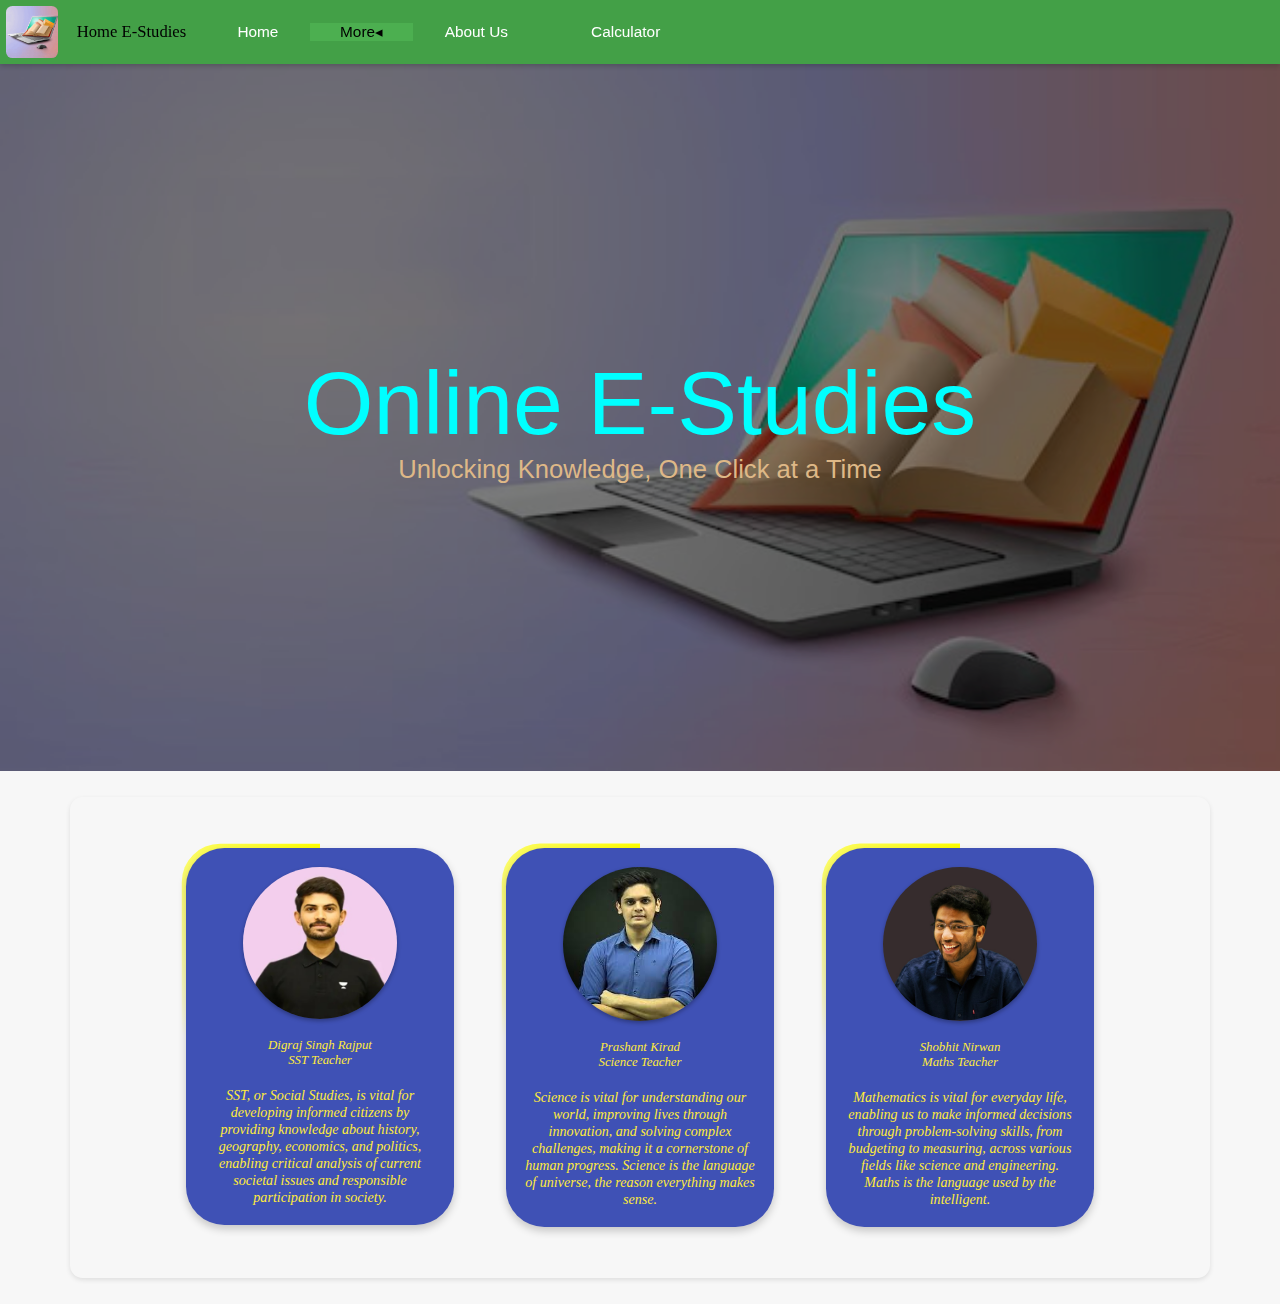
<file: index.html>
<!DOCTYPE html>
<html lang="en">
  <head>
    <meta charset="UTF-8" />
    <meta name="viewport" content="width=device-width, initial-scale=1.0" />
    <title>Electromagnet Brains</title>
    <link rel="shortcut icon" href="favicon.gifz" type="image/x-icon" />
    <link rel="stylesheet" href="style.css" />
    <script src="script.js" defer></script>
  </head>
  <body>
    <nav>
      <a href="index.html" id="LogoContainer" class="l">
        <img
          src="favicon.gif"
          alt="Home E-studies logo"
          title="Home E-studies logo"
          id="Logo"
        />
      </a>
      <div class="l nav-name">Home E-Studies</div>
      <div class="onlylandscape">
        <div class="l"><a href="index.html" title="Home">Home</a></div>
        <div class="l dropdown">
          <div class="dropdown-button">
            More<span class="dropdownnohover">◂</span
            ><span class="dropdownhover">▾</span>
          </div>
          <div class="dropdown-content">
            <div class="s1"></div>
            <div>
              <a
                href="teachers.html"
                title="Teachers"
                class="dropdown-content-a"
                >Teachers</a
              >
            </div>
            <div>
              <a href="videos.html" title="Videos" class="dropdown-content-a"
                >Videos</a
              >
            </div>
            <div>
              <a
                href="students.html"
                title="Students"
                class="dropdown-content-a"
                >Students</a
              >
            </div>
          </div>
        </div>
        <div class="l">
          <a href="aboutus.html" title="About Us">About Us</a>
        </div>
        <div class="l">
          <a
            href="calculator.html"
            title="Calculator"
            id="calculator-nav-button"
            >Calculator</a
          >
        </div>
      </div>
      <div class="onlyportrait">
        <div class="r nm sidebar-on-button" onclick="sidebar()">
          <img
            src="menu-button.gif"
            alt="Menu Button"
            title="Menu Button"
            class="sidebar-button"
          />
        </div>
        <button onclick="nosidebar()" class="sideblur"></button>
        <div class="sidebar">
          <div class="nm2 sidebar-off-button" onclick="nosidebar()">
            <img
              src="cross.gif"
              alt="Close Sidebar Button"
              title="Close Sidebar Button"
              class="sidebar-button"
            />
          </div>
          <div class="sidebarhoverable borders">
            <a href="index.html" title="Home">Home</a>
          </div>
          <div class="dropdown">
            <div class="dropdown-button sidebarhoverable borderm">
              More<span class="dropdownnohover">◂</span
              ><span class="dropdownhover">▾</span>
            </div>
            <div class="dropdown-content">
              <div class="sidebarhoverable borderm">
                <a
                  href="teacher.html"
                  title="Teachers"
                  class="dropdown-content-a"
                  >Teachers</a
                >
              </div>
              <div class="sidebarhoverable borderm">
                <a href="videos.html" title="Videos" class="dropdown-content-a"
                  >Videos</a
                >
              </div>
              <div class="sidebarhoverable borderm">
                <a
                  href="students.html"
                  title="Students"
                  class="dropdown-content-a"
                  >Students</a
                >
              </div>
            </div>
          </div>
          <div class="sidebarhoverable borderm">
            <a href="aboutus.html" title="About Us">About Us</a>
          </div>
          <div class="sidebarhoverable borderl">
            <a href="calculator.html" title="Calculator">Calculator</a>
          </div>
        </div>
      </div>
    </nav>
    <img src="hero.jpg" alt="Hero" class="hero landscape" />
    <img src="hero2.jpg" alt="Hero" class="hero portrait" />
    <p class="hero-text">
      Online E-Studies<br />
      <span class="hero-subtext">Unlocking Knowledge, One Click at a Time</span>
    </p>
    <section class="Main">
      <div class="quote-mastercontainer">
        <button onclick=" previousQuote(quoteContainer, quoteContainerWidth)">
          &lt;
        </button>
        <div class="quote-container">
          <div class="quote">
            <img src="digraj.jpg" alt="Person" title="Person" class="person" />
            <div class="quote-position">
              Digraj Singh Rajput<br />SST Teacher<span class="quote-text"
                >SST, or Social Studies, is vital for developing informed
                citizens by providing knowledge about history, geography,
                economics, and politics, enabling critical analysis of current
                societal issues and responsible participation in society.</span
              >
            </div>
          </div>
          <div class="quote">
            <img
              src="prashant.jpg"
              alt="Person"
              title="Person"
              class="person"
            />
            <div class="quote-position">
              Prashant Kirad<br />Science Teacher<span class="quote-text"
                >Science is vital for understanding our world, improving lives
                through innovation, and solving complex challenges, making it a
                cornerstone of human progress. Science is the language of
                universe, the reason everything makes sense.</span
              >
            </div>
          </div>
          <div class="quote">
            <img src="shobhit.jpg" alt="Person" title="Person" class="person" />
            <div class="quote-position">
              Shobhit Nirwan<br />Maths Teacher<span class="quote-text"
                >Mathematics is vital for everyday life, enabling us to make
                informed decisions through problem-solving skills, from
                budgeting to measuring, across various fields like science and
                engineering. Maths is the language used by the
                intelligent.</span
              >
            </div>
          </div>
        </div>
        <button onclick="nextQuote(quoteContainer, quoteContainerWidth)">
          &gt;
        </button>
      </div>
    </section>
  </body>
</html>
</file>
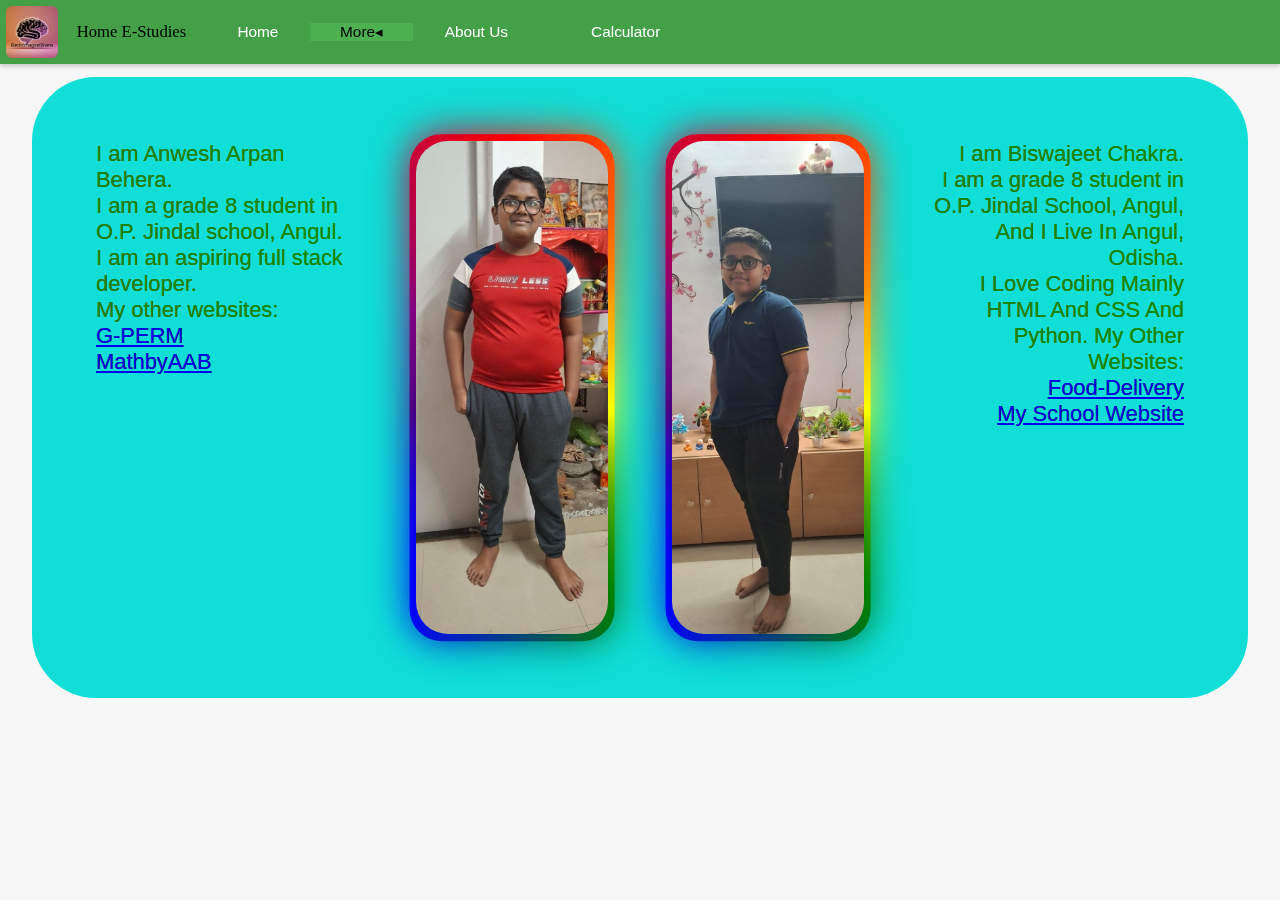
<file: aboutus.html>
<!DOCTYPE html>
<html lang="en">
  <head>
    <meta charset="UTF-8" />
    <meta name="viewport" content="width=device-width, initial-scale=1.0" />
    <title>Electromagnet Brains - About Us</title>
    <link rel="shortcut icon" href="favicon.jpg" type="image/x-icon" />
    <link rel="stylesheet" href="style.css" />
    <script src="script.js" defer></script>
  </head>
  <body>
    <nav>
      <a href="index.html" id="LogoContainer" class="l">
        <img
          src="favicon.jpg"
          alt="Home E-studies logo"
          title="Home E-studies logo"
          id="Logo"
        />
      </a>
      <div class="l nav-name">Home E-Studies</div>
      <div class="onlylandscape">
        <div class="l"><a href="index.html" title="Home">Home</a></div>
        <div class="l dropdown">
          <div class="dropdown-button">
            More<span class="dropdownnohover">◂</span
            ><span class="dropdownhover">▾</span>
          </div>
          <div class="dropdown-content">
            <div class="s1"></div>
            <div>
              <a
                href="teachers.html"
                title="Teachers"
                class="dropdown-content-a"
                >Teachers</a
              >
            </div>
            <div>
              <a href="pricing.html" title="Pricing" class="dropdown-content-a"
                >Pricing</a
              >
            </div>
            <div>
              <a href="videos.html" title="Videos" class="dropdown-content-a"
                >Videos</a
              >
            </div>
            <div>
              <a
                href="students.html"
                title="Students"
                class="dropdown-content-a"
                >Students</a
              >
            </div>
          </div>
        </div>
        <div class="l">
          <a href="aboutus.html" title="About Us">About Us</a>
        </div>
        <div class="l">
          <a
            href="calculator.html"
            title="Calculator"
            id="calculator-nav-button"
            >Calculator</a
          >
        </div>
      </div>
      <div class="onlyportrait">
        <div class="r nm sidebar-on-button" onclick="sidebar()">
          <img
            src="menu-button.gif"
            alt="Menu Button"
            title="Menu Button"
            class="sidebar-button"
          />
        </div>
        <button onclick="nosidebar()" class="sideblur"></button>
        <div class="sidebar">
          <div class="nm2 sidebar-off-button" onclick="nosidebar()">
            <img
              src="cross.gif"
              alt="Close Sidebar Button"
              title="Close Sidebar Button"
              class="sidebar-button"
            />
          </div>
          <div class="sidebarhoverable borders">
            <a href="index.html" title="Home">Home</a>
          </div>
          <div class="dropdown">
            <div class="dropdown-button sidebarhoverable borderm">
              More<span class="dropdownnohover">◂</span
              ><span class="dropdownhover">▾</span>
            </div>
            <div class="dropdown-content">
              <div class="sidebarhoverable borderm">
                <a
                  href="teacher.html"
                  title="Teachers"
                  class="dropdown-content-a"
                  >Teachers</a
                >
              </div>
              <div class="sidebarhoverable borderm">
                <a
                  href="pricing.html"
                  title="Pricing"
                  class="dropdown-content-a"
                  >Pricing</a
                >
              </div>
              <div>
                <a
                  href="pricing.html"
                  title="Pricing"
                  class="dropdown-content-a"
                  >Pricing</a
                >
              </div>
              <div class="sidebarhoverable borderm">
                <a href="videos.html" title="Videos" class="dropdown-content-a"
                  >Videos</a
                >
              </div>
              <div class="sidebarhoverable borderm">
                <a
                  href="students.html"
                  title="Students"
                  class="dropdown-content-a"
                  >Students</a
                >
              </div>
            </div>
          </div>
          <div class="sidebarhoverable borderm">
            <a href="aboutus.html" title="About Us">About Us</a>
          </div>
          <div class="sidebarhoverable borderl">
            <a href="calculator.html" title="Calculator">Calculator</a>
          </div>
        </div>
      </div>
    </nav>
    <section class="pad c testimonial">
      <div class="pad testex">
        I am Anwesh Arpan Behera.<br />
        I am a grade 8 student in O.P. Jindal school, Angul.<br />
        I am an aspiring full stack developer.<br />
        My other websites:<br />
        <a
          href="https://g-perm.github.io"
          target="_blank"
          title="G-PERM"
          class="owlink"
        >
          G-PERM
        </a>
        <a
          href="https://mathbyaab.github.io"
          target="_blank"
          title="MathbyAAB"
          class="owlink"
        >
          MathbyAAB
        </a>
      </div>
      <div class="imgc mar landscapeonly">
        <img src="anwesh.jpg" class="responsive ourphoto" alt="AAB photo" />
      </div>
      <div class="imgc mar portraitonly">
        <img
          src="anweshportrait.jpg"
          class="responsive ourphoto"
          alt="AAB photo"
        />
      </div>
      <div class="imgc mar landscapeonly">
        <img src="biswajeet.jpg" class="responsive ourphoto" alt="BC photo" />
      </div>
      <div class="imgc mar portraitonly">
        <img
          src="biswajeetportrait.jpg"
          class="responsive ourphoto"
          alt="BC photo"
        />
      </div>
      <div class="pad testex" style="text-align: right">
        I am Biswajeet Chakra.<br />
        I am a grade 8 student in O.P. Jindal School, Angul, And I Live In
        Angul, Odisha.<br />
        I Love Coding Mainly HTML And CSS And Python. My Other Websites:<br />
        <a
          href="Food\index.html"
          target="_blank"
          title="Food-Delivery"
          class="owlink"
        >
          Food-Delivery
        </a>
        <a
          href="School\O.P Jindal School Angul, Odisha.html"
          target="_blank"
          title="My School Website"
          class="owlink"
        >
          My School Website
        </a>
      </div>
    </section>
  </body>
</html>
</file>
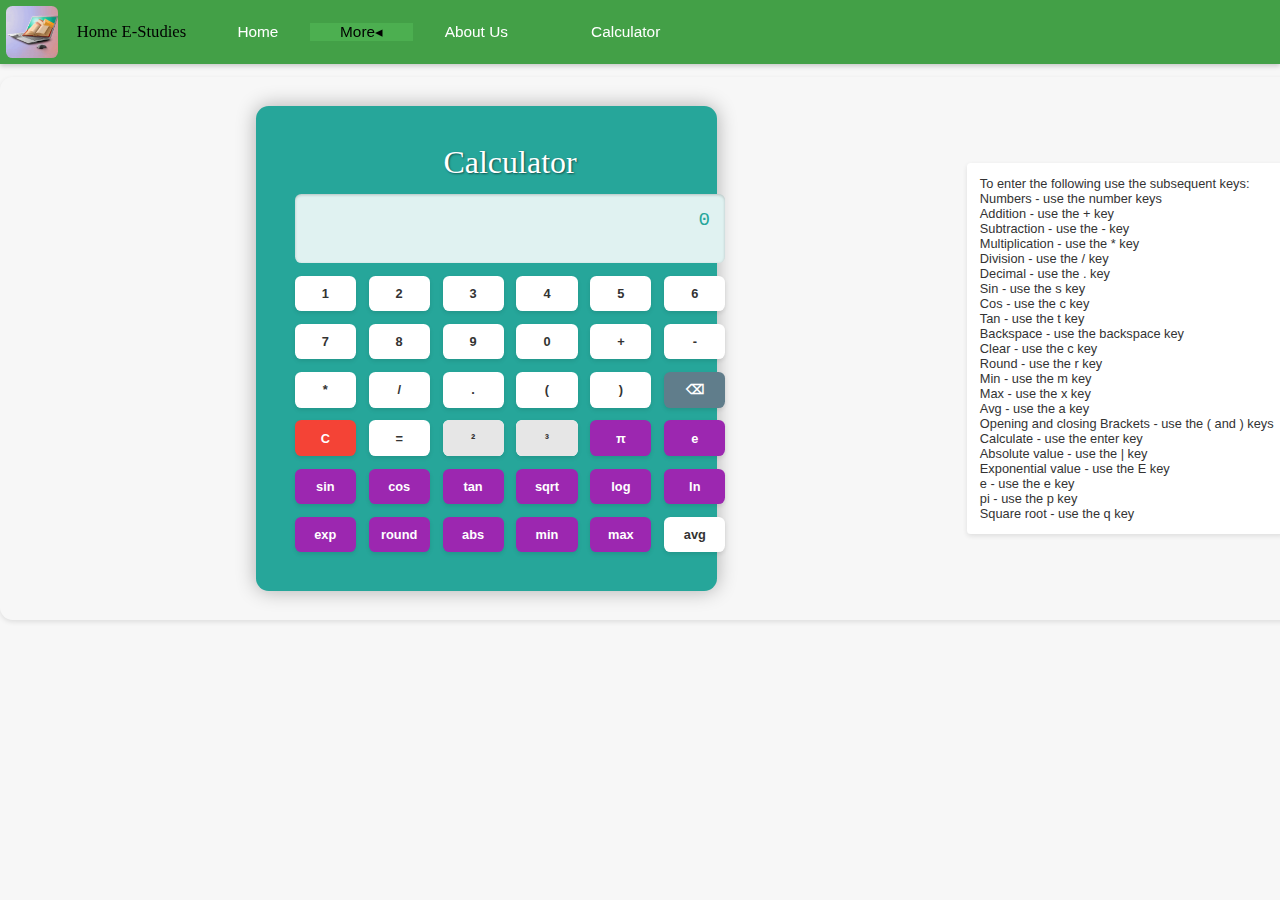
<file: calculator.html>
<!DOCTYPE html>
<html lang="en">
  <head>
    <meta charset="UTF-8" />
    <meta name="viewport" content="width=device-width, initial-scale=1.0" />
    <title>Electromagnet Brains - Calculator</title>
    <link rel="shortcut icon" href="favicon.gif" type="image/x-icon" />
    <link rel="stylesheet" href="style.css" />
    <style>
      .Main {
        animation: mta 0.5s linear;
        width: 100%;
      }
      @media (orientation: portrait) {
        .Main {
          margin: 11vw 0 0 0;
        }
      }
      @media (orientation: landscape) {
        .Main {
          margin: 6vw 0 0 0;
          display: flex;
          flex-direction: row;
        }
      }
    </style>
    <script src="script.js" defer></script>
  </head>
  <body>
    <nav>
      <a href="index.html" id="LogoContainer" class="l">
        <img
          src="favicon.gif"
          alt="Home E-studies logo"
          title="Home E-studies logo"
          id="Logo"
        />
      </a>
      <div class="l nav-name">Home E-Studies</div>
      <div class="onlylandscape">
        <div class="l"><a href="index.html" title="Home">Home</a></div>
        <div class="l dropdown">
          <div class="dropdown-button">
            More<span class="dropdownnohover">◂</span
            ><span class="dropdownhover">▾</span>
          </div>
          <div class="dropdown-content">
            <div class="s1"></div>
            <div>
              <a
                href="teachers.html"
                title="Teachers"
                class="dropdown-content-a"
                >Teachers</a
              >
            </div>
            <div>
              <a href="pricing.html" title="Pricing" class="dropdown-content-a"
                >Pricing</a
              >
            </div>
            <div>
              <a
                href="students.html"
                title="Students"
                class="dropdown-content-a"
                >Students</a
              >
            </div>
          </div>
        </div>
        <div class="l">
          <a href="aboutus.html" title="About Us">About Us</a>
        </div>
        <div class="l">
          <a
            href="calculator.html"
            title="Calculator"
            id="calculator-nav-button"
            >Calculator</a
          >
        </div>
      </div>
      <div class="onlyportrait">
        <div class="r nm sidebar-on-button" onclick="sidebar()">
          <img
            src="menu-button.gif"
            alt="Menu Button"
            title="Menu Button"
            class="sidebar-button"
          />
        </div>
        <button onclick="nosidebar()" class="sideblur"></button>
        <div class="sidebar">
          <div class="nm2 sidebar-off-button" onclick="nosidebar()">
            <img
              src="cross.gif"
              alt="Close Sidebar Button"
              title="Close Sidebar Button"
              class="sidebar-button"
            />
          </div>
          <div class="sidebarhoverable borders">
            <a href="index.html" title="Home">Home</a>
          </div>
          <div class="dropdown">
            <div class="dropdown-button sidebarhoverable borderm">
              More<span class="dropdownnohover">◂</span
              ><span class="dropdownhover">▾</span>
            </div>
            <div class="dropdown-content">
              <div class="sidebarhoverable borderm">
                <a
                  href="teacher.html"
                  title="Teachers"
                  class="dropdown-content-a"
                  >Teachers</a
                >
              </div>
              <div class="sidebarhoverable borderm">
                <a
                  href="pricing.html"
                  title="Pricing"
                  class="dropdown-content-a"
                  >Pricing</a
                >
              </div>
              <div class="sidebarhoverable borderm">
                <a
                  href="students.html"
                  title="Students"
                  class="dropdown-content-a"
                  >Students</a
                >
              </div>
            </div>
          </div>
          <div class="sidebarhoverable borderm">
            <a href="aboutus.html" title="About Us">About Us</a>
          </div>
          <div class="sidebarhoverable borderl">
            <a href="calculator.html" title="Calculator">Calculator</a>
          </div>
        </div>
      </div>
    </nav>
    <section class="Main">
      <div class="calculator">
        <div class="calculator-title">Calculator</div>
        <div class="calculator-display" id="calculator-display">0</div>
        <button class="1" onclick="calculator(1)">1</button>
        <button class="2" onclick="calculator(2)">2</button>
        <button class="3" onclick="calculator(3)">3</button>
        <button class="4" onclick="calculator(4)">4</button>
        <button class="5" onclick="calculator(5)">5</button>
        <button class="6" onclick="calculator(6)">6</button>
        <button class="7" onclick="calculator(7)">7</button>
        <button class="8" onclick="calculator(8)">8</button>
        <button class="9" onclick="calculator(9)">9</button>
        <button class="0" onclick="calculator(0)">0</button>
        <button class="+" onclick="calculator('+')">+</button>
        <button class="-" onclick="calculator('-')">-</button>
        <button class="*" onclick="calculator('*')">*</button>
        <button class="/" onclick="calculator('/')">/</button>
        <button class="." onclick="calculator('.')">.</button>
        <button class="(" onclick="calculator('(')">(</button>
        <button class=")" onclick="calculator(')')">)</button>
        <button class="backspace" onclick="calculator('backspace')">⌫</button>
        <button class="clear" onclick="calculator('clear')">C</button>
        <button class="=" onclick="calculator('=')">=</button>
        <button class="square" onclick="calculator('square')">**2</button>
        <button class="cube" onclick="calculator('cube')">**3</button>
        <button class="pi" onclick="calculator('pi')">π</button>
        <button class="e" onclick="calculator('e')">e</button>
        <button class="sin" onclick="calculator('sin')">sin</button>
        <button class="cos" onclick="calculator('cos')">cos</button>
        <button class="tan" onclick="calculator('tan')">tan</button>
        <button class="sqrt" onclick="calculator('sqrt')">sqrt</button>
        <button class="log" onclick="calculator('log')">log</button>
        <button class="ln" onclick="calculator('ln')">ln</button>
        <button class="exp" onclick="calculator('exp')">exp</button>
        <button class="round" onclick="calculator('round')">round</button>
        <button class="abs" onclick="calculator('abs')">abs</button>
        <button class="min" onclick="calculator('min')">min</button>
        <button class="max" onclick="calculator('max')">max</button>
        <button class="avg" onclick="calculator('avg')">avg</button>
      </div>
      <div class="instructions">
        To enter the following use the subsequent keys:<br />
        Numbers - use the number keys<br />
        Addition - use the + key<br />
        Subtraction - use the - key<br />
        Multiplication - use the * key<br />
        Division - use the / key<br />
        Decimal - use the . key<br />
        Sin - use the s key<br />
        Cos - use the c key<br />
        Tan - use the t key<br />
        Backspace - use the backspace key<br />
        Clear - use the c key<br />
        Round - use the r key<br />
        Min - use the m key<br />
        Max - use the x key<br />
        Avg - use the a key<br />
        Opening and closing Brackets - use the ( and ) keys<br />
        Calculate - use the enter key<br />
        Absolute value - use the | key<br />
        Exponential value - use the E key<br />
        e - use the e key<br />
        pi - use the p key<br />
        Square root - use the q key<br />
      </div>
    </section>
  </body>
</html>
</file>
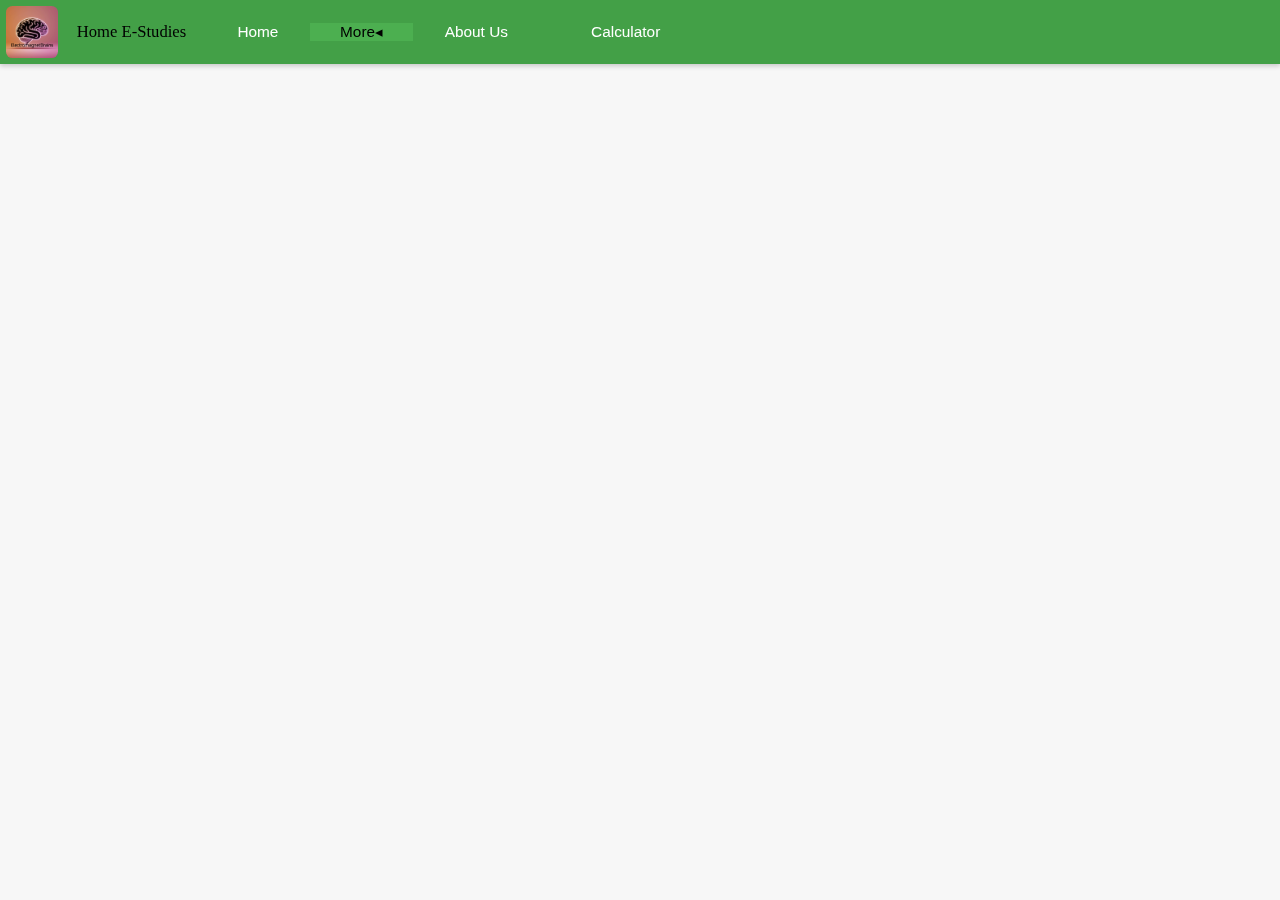
<file: pricing.html>
<!DOCTYPE html>
<html lang="en">
  <head>
    <meta charset="UTF-8" />
    <meta name="viewport" content="width=device-width, initial-scale=1.0" />
    <title>Electromagnet Brains - Pricing</title>
    <link rel="shortcut icon" href="favicon.jpg" type="image/x-icon" />
    <link rel="stylesheet" href="style.css" />
    <script src="script.js" defer></script>
  </head>
  <body>
    <nav>
      <a href="index.html" id="LogoContainer" class="l">
        <img
          src="favicon.jpg"
          alt="Home E-studies logo"
          title="Home E-studies logo"
          id="Logo"
        />
      </a>
      <div class="l nav-name">Home E-Studies</div>
      <div class="onlylandscape">
        <div class="l"><a href="index.html" title="Home">Home</a></div>
        <div class="l dropdown">
          <div class="dropdown-button">
            More<span class="dropdownnohover">◂</span
            ><span class="dropdownhover">▾</span>
          </div>
          <div class="dropdown-content">
            <div class="s1"></div>
            <div>
              <a
                href="teachers.html"
                title="Teachers"
                class="dropdown-content-a"
                >Teachers</a
              >
            </div>
            <div>
              <a href="pricing.html" title="Pricing" class="dropdown-content-a"
                >Pricing</a
              >
            </div>
            <div>
              <a
                href="students.html"
                title="Students"
                class="dropdown-content-a"
                >Students</a
              >
            </div>
          </div>
        </div>
        <div class="l">
          <a href="aboutus.html" title="About Us">About Us</a>
        </div>
        <div class="l">
          <a
            href="calculator.html"
            title="Calculator"
            id="calculator-nav-button"
            >Calculator</a
          >
        </div>
      </div>
      <div class="onlyportrait">
        <div class="r nm sidebar-on-button" onclick="sidebar()">
          <img
            src="menu-button.gif"
            alt="Menu Button"
            title="Menu Button"
            class="sidebar-button"
          />
        </div>
        <button onclick="nosidebar()" class="sideblur"></button>
        <div class="sidebar">
          <div class="nm2 sidebar-off-button" onclick="nosidebar()">
            <img
              src="cross.gif"
              alt="Close Sidebar Button"
              title="Close Sidebar Button"
              class="sidebar-button"
            />
          </div>
          <div class="sidebarhoverable borders">
            <a href="index.html" title="Home">Home</a>
          </div>
          <div class="dropdown">
            <div class="dropdown-button sidebarhoverable borderm">
              More<span class="dropdownnohover">◂</span
              ><span class="dropdownhover">▾</span>
            </div>
            <div class="dropdown-content">
              <div class="sidebarhoverable borderm">
                <a
                  href="teacher.html"
                  title="Teachers"
                  class="dropdown-content-a"
                  >Teachers</a
                >
              </div>
              <div class="sidebarhoverable borderm">
                <a
                  href="pricing.html"
                  title="Pricing"
                  class="dropdown-content-a"
                  >Pricing</a
                >
              </div>
              <div class="sidebarhoverable borderm">
                <a
                  href="students.html"
                  title="Students"
                  class="dropdown-content-a"
                  >Students</a
                >
              </div>
            </div>
          </div>
          <div class="sidebarhoverable borderm">
            <a href="aboutus.html" title="About Us">About Us</a>
          </div>
          <div class="sidebarhoverable borderl">
            <a href="calculator.html" title="Calculator">Calculator</a>
          </div>
        </div>
      </div>
    </nav>
  </body>
</html>
</file>
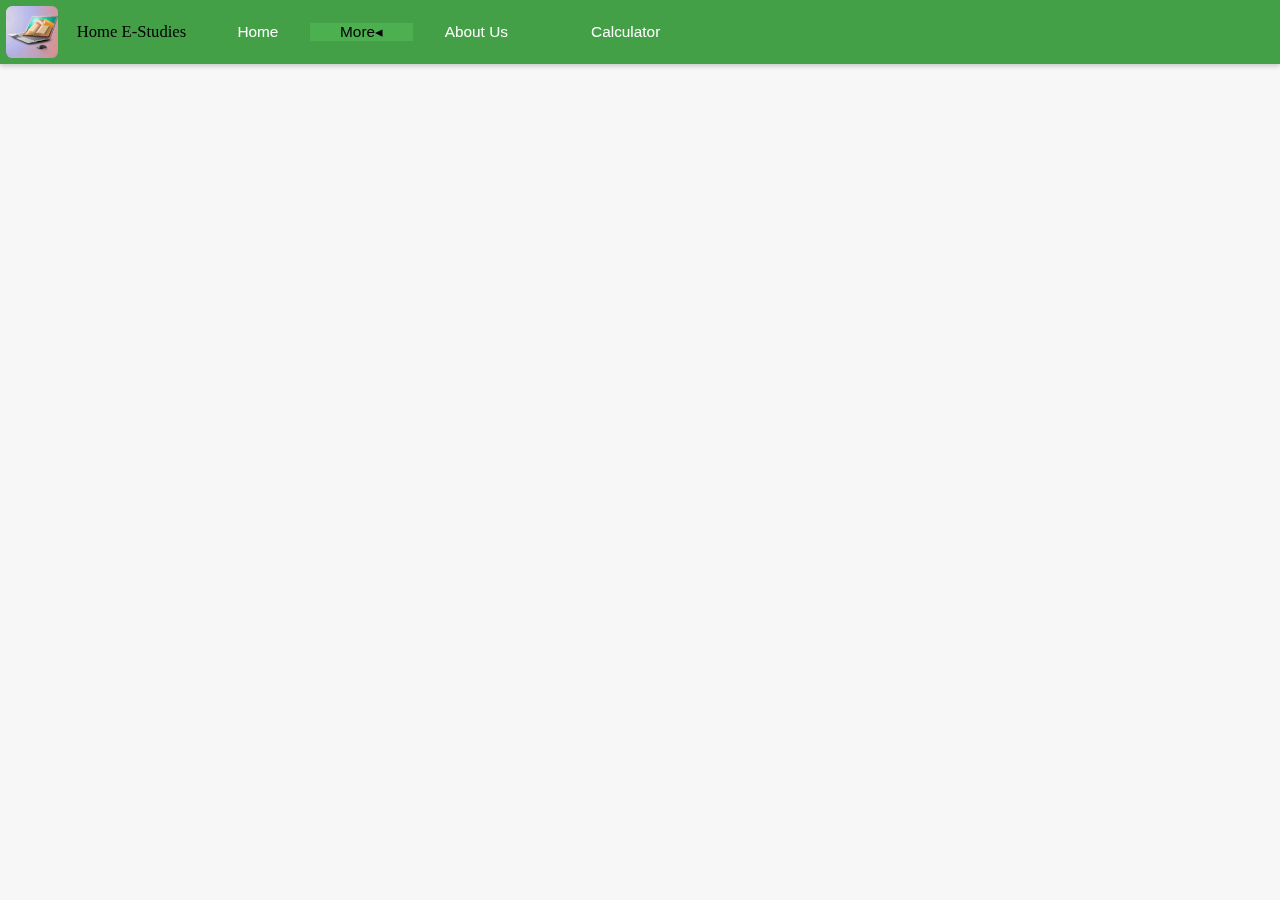
<file: students.html>
<!DOCTYPE html>
<html lang="en">
  <head>
    <meta charset="UTF-8" />
    <meta name="viewport" content="width=device-width, initial-scale=1.0" />
    <title>Electromagnet Brains - Students</title>
    <link rel="shortcut icon" href="favicon.gif" type="image/x-icon" />
    <link rel="stylesheet" href="style.css" />
    <script src="script.js" defer></script>
  </head>
  <body>
    <nav>
      <a href="index.html" id="LogoContainer" class="l">
        <img
          src="favicon.gif"
          alt="Home E-studies logo"
          title="Home E-studies logo"
          id="Logo"
        />
      </a>
      <div class="l nav-name">Home E-Studies</div>
      <div class="onlylandscape">
        <div class="l"><a href="index.html" title="Home">Home</a></div>
        <div class="l dropdown">
          <div class="dropdown-button">
            More<span class="dropdownnohover">◂</span
            ><span class="dropdownhover">▾</span>
          </div>
          <div class="dropdown-content">
            <div class="s1"></div>
            <div>
              <a
                href="teachers.html"
                title="Teachers"
                class="dropdown-content-a"
                >Teachers</a
              >
            </div>
            <div>
              <a href="pricing.html" title="Pricing" class="dropdown-content-a"
                >Pricing</a
              >
            </div>
            <div>
              <a
                href="students.html"
                title="Students"
                class="dropdown-content-a"
                >Students</a
              >
            </div>
          </div>
        </div>
        <div class="l">
          <a href="aboutus.html" title="About Us">About Us</a>
        </div>
        <div class="l">
          <a
            href="calculator.html"
            title="Calculator"
            id="calculator-nav-button"
            >Calculator</a
          >
        </div>
      </div>
      <div class="onlyportrait">
        <div class="r nm sidebar-on-button" onclick="sidebar()">
          <img
            src="menu-button.gif"
            alt="Menu Button"
            title="Menu Button"
            class="sidebar-button"
          />
        </div>
        <button onclick="nosidebar()" class="sideblur"></button>
        <div class="sidebar">
          <div class="nm2 sidebar-off-button" onclick="nosidebar()">
            <img
              src="cross.gif"
              alt="Close Sidebar Button"
              title="Close Sidebar Button"
              class="sidebar-button"
            />
          </div>
          <div class="sidebarhoverable borders">
            <a href="index.html" title="Home">Home</a>
          </div>
          <div class="dropdown">
            <div class="dropdown-button sidebarhoverable borderm">
              More<span class="dropdownnohover">◂</span
              ><span class="dropdownhover">▾</span>
            </div>
            <div class="dropdown-content">
              <div class="sidebarhoverable borderm">
                <a
                  href="teacher.html"
                  title="Teachers"
                  class="dropdown-content-a"
                  >Teachers</a
                >
              </div>
              <div class="sidebarhoverable borderm">
                <a
                  href="pricing.html"
                  title="Pricing"
                  class="dropdown-content-a"
                  >Pricing</a
                >
              </div>
              <div class="sidebarhoverable borderm">
                <a
                  href="students.html"
                  title="Students"
                  class="dropdown-content-a"
                  >Students</a
                >
              </div>
            </div>
          </div>
          <div class="sidebarhoverable borderm">
            <a href="aboutus.html" title="About Us">About Us</a>
          </div>
          <div class="sidebarhoverable borderl">
            <a href="calculator.html" title="Calculator">Calculator</a>
          </div>
        </div>
      </div>
    </nav>
  </body>
</html>
</file>
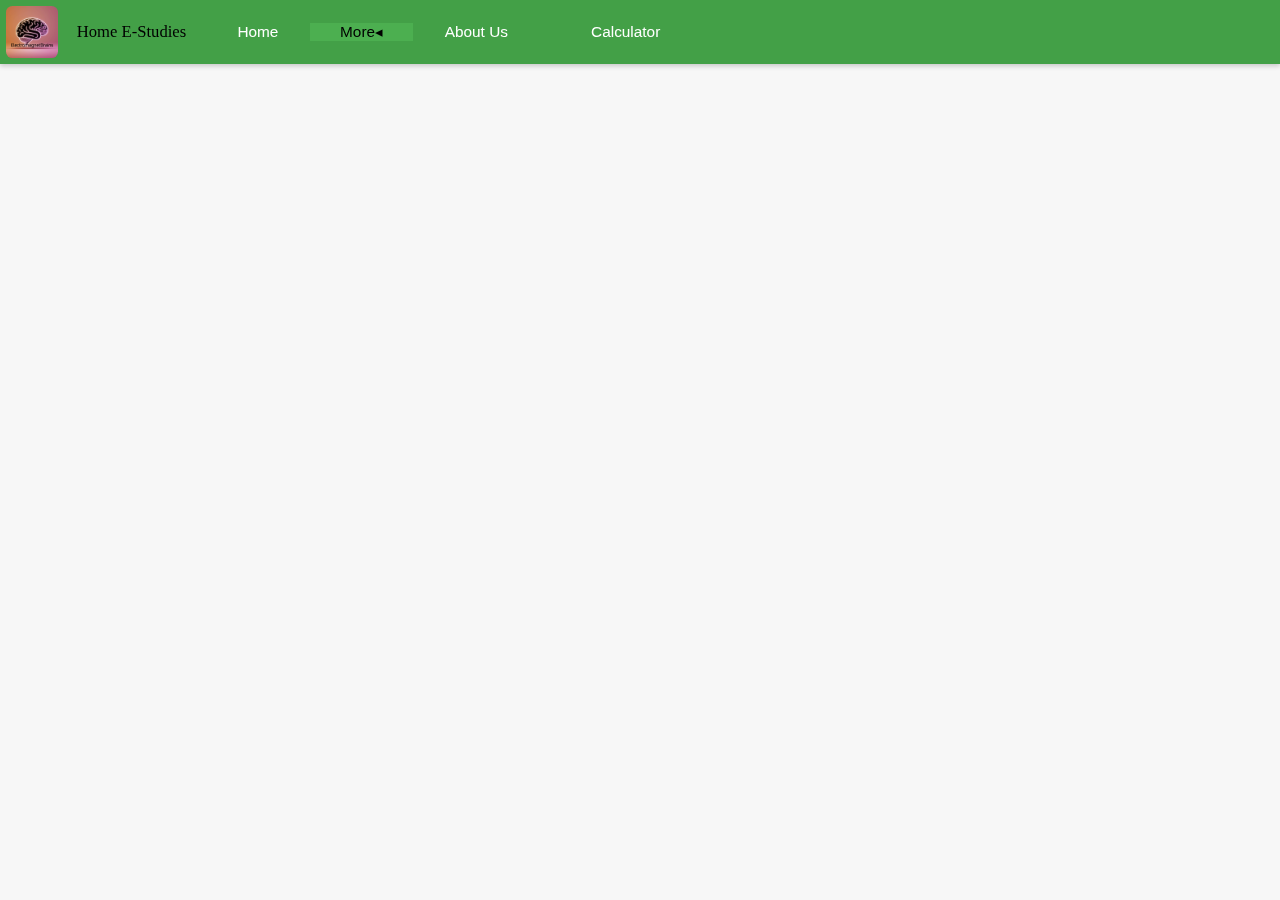
<file: teachers.html>
<!DOCTYPE html>
<html lang="en">
  <head>
    <meta charset="UTF-8" />
    <meta name="viewport" content="width=device-width, initial-scale=1.0" />
    <title>Electromagnet Brains - Teachers</title>
    <link rel="shortcut icon" href="favicon.jpg" type="image/x-icon" />
    <link rel="stylesheet" href="style.css" />
    <script src="script.js" defer></script>
  </head>
  <body>
    <nav>
      <a href="index.html" id="LogoContainer" class="l">
        <img
          src="favicon.jpg"
          alt="Home E-studies logo"
          title="Home E-studies logo"
          id="Logo"
        />
      </a>
      <div class="l nav-name">Home E-Studies</div>
      <div class="onlylandscape">
        <div class="l"><a href="index.html" title="Home">Home</a></div>
        <div class="l dropdown">
          <div class="dropdown-button">
            More<span class="dropdownnohover">◂</span
            ><span class="dropdownhover">▾</span>
          </div>
          <div class="dropdown-content">
            <div class="s1"></div>
            <div>
              <a
                href="teachers.html"
                title="Teachers"
                class="dropdown-content-a"
                >Teachers</a
              >
            </div>
            <div>
              <a href="pricing.html" title="Pricing" class="dropdown-content-a"
                >Pricing</a
              >
            </div>
            <div>
              <a href="videos.html" title="Videos" class="dropdown-content-a"
                >Videos</a
              >
            </div>
            <div>
              <a
                href="students.html"
                title="Students"
                class="dropdown-content-a"
                >Students</a
              >
            </div>
          </div>
        </div>
        <div class="l">
          <a href="aboutus.html" title="About Us">About Us</a>
        </div>
        <div class="l">
          <a
            href="calculator.html"
            title="Calculator"
            id="calculator-nav-button"
            >Calculator</a
          >
        </div>
      </div>
      <div class="onlyportrait">
        <div class="r nm sidebar-on-button" onclick="sidebar()">
          <img
            src="menu-button.gif"
            alt="Menu Button"
            title="Menu Button"
            class="sidebar-button"
          />
        </div>
        <button onclick="nosidebar()" class="sideblur"></button>
        <div class="sidebar">
          <div class="nm2 sidebar-off-button" onclick="nosidebar()">
            <img
              src="cross.gif"
              alt="Close Sidebar Button"
              title="Close Sidebar Button"
              class="sidebar-button"
            />
          </div>
          <div class="sidebarhoverable borders">
            <a href="index.html" title="Home">Home</a>
          </div>
          <div class="dropdown">
            <div class="dropdown-button sidebarhoverable borderm">
              More<span class="dropdownnohover">◂</span
              ><span class="dropdownhover">▾</span>
            </div>
            <div class="dropdown-content">
              <div class="sidebarhoverable borderm">
                <a
                  href="teacher.html"
                  title="Teachers"
                  class="dropdown-content-a"
                  >Teachers</a
                >
              </div>
              <div class="sidebarhoverable borderm">
                <a
                  href="pricing.html"
                  title="Pricing"
                  class="dropdown-content-a"
                  >Pricing</a
                >
              </div>
              <div class="sidebarhoverable borderm">
                <a href="Videos.html" title="Videos" class="dropdown-content-a"
                  >Videos</a
                >
              </div>
              <div class="sidebarhoverable borderm">
                <a
                  href="students.html"
                  title="Students"
                  class="dropdown-content-a"
                  >Students</a
                >
              </div>
            </div>
          </div>
          <div class="sidebarhoverable borderm">
            <a href="aboutus.html" title="About Us">About Us</a>
          </div>
          <div class="sidebarhoverable borderl">
            <a href="calculator.html" title="Calculator">Calculator</a>
          </div>
        </div>
      </div>
    </nav>
  </body>
</html>
</file>
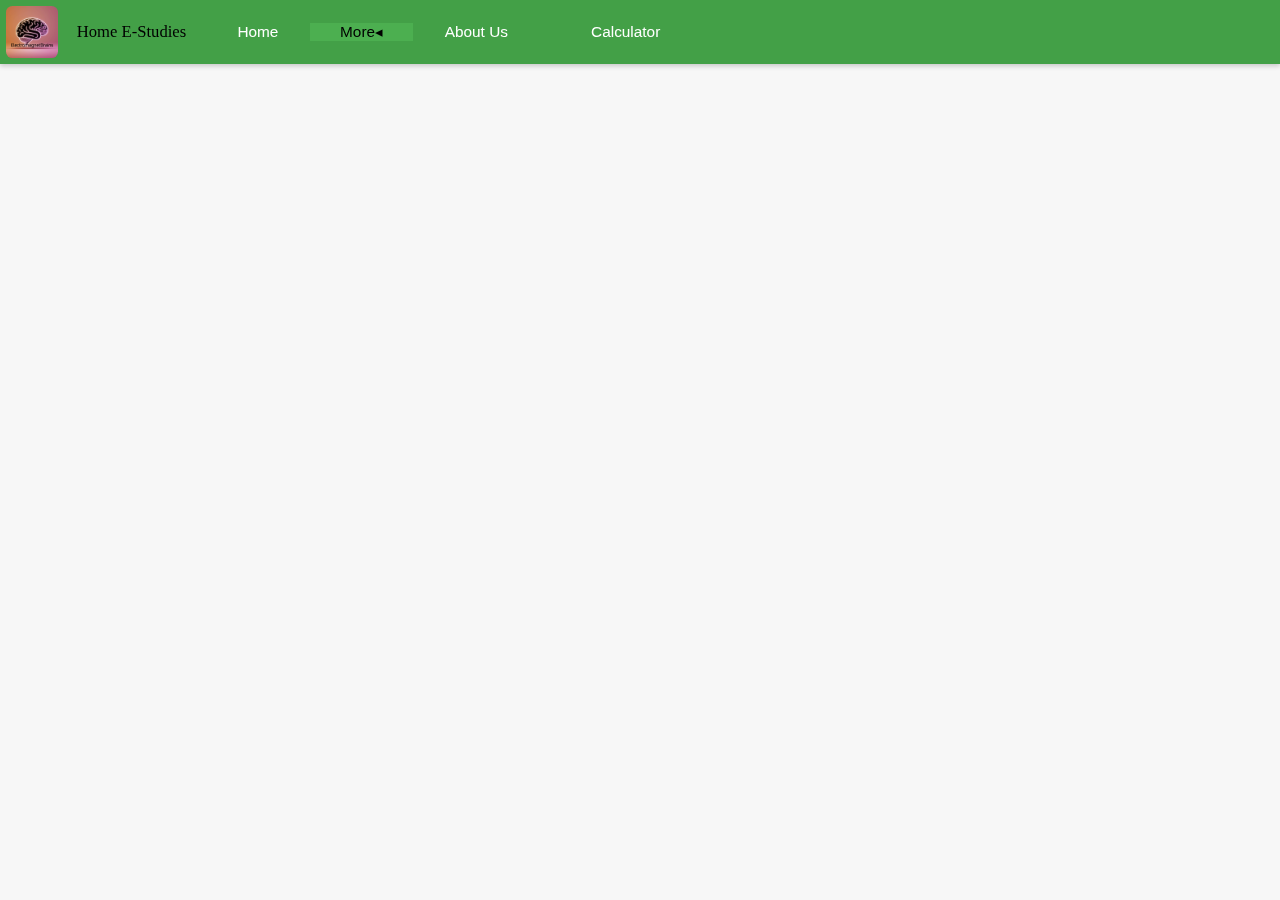
<file: videos.html>
<!DOCTYPE html>
<html lang="en">
  <head>
    <meta charset="UTF-8" />
    <meta name="viewport" content="width=device-width, initial-scale=1.0" />
    <title>Electromagnet Brains - Pricing</title>
    <link rel="shortcut icon" href="favicon.jpg" type="image/x-icon" />
    <link rel="stylesheet" href="style.css" />
    <script src="script.js" defer></script>
  </head>
  <body>
    <nav>
      <a href="index.html" id="LogoContainer" class="l">
        <img
          src="favicon.jpg"
          alt="Home E-studies logo"
          title="Home E-studies logo"
          id="Logo"
        />
      </a>
      <div class="l nav-name">Home E-Studies</div>
      <div class="onlylandscape">
        <div class="l"><a href="index.html" title="Home">Home</a></div>
        <div class="l dropdown">
          <div class="dropdown-button">
            More<span class="dropdownnohover">◂</span
            ><span class="dropdownhover">▾</span>
          </div>
          <div class="dropdown-content">
            <div class="s1"></div>
            <div>
              <a
                href="teachers.html"
                title="Teachers"
                class="dropdown-content-a"
                >Teachers</a
              >
            </div>
            <div>
              <a href="pricing.html" title="Pricing" class="dropdown-content-a"
                >Pricing</a
              >
            </div>
            <div>
              <a href="videos.html" title="Videos" class="dropdown-content-a"
                >Videos</a
              >
            </div>
            <div>
              <a
                href="students.html"
                title="Students"
                class="dropdown-content-a"
                >Students</a
              >
            </div>
          </div>
        </div>
        <div class="l">
          <a href="aboutus.html" title="About Us">About Us</a>
        </div>
        <div class="l">
          <a
            href="calculator.html"
            title="Calculator"
            id="calculator-nav-button"
            >Calculator</a
          >
        </div>
      </div>
      <div class="onlyportrait">
        <div class="r nm sidebar-on-button" onclick="sidebar()">
          <img
            src="menu-button.gif"
            alt="Menu Button"
            title="Menu Button"
            class="sidebar-button"
          />
        </div>
        <button onclick="nosidebar()" class="sideblur"></button>
        <div class="sidebar">
          <div class="nm2 sidebar-off-button" onclick="nosidebar()">
            <img
              src="cross.gif"
              alt="Close Sidebar Button"
              title="Close Sidebar Button"
              class="sidebar-button"
            />
          </div>
          <div class="sidebarhoverable borders">
            <a href="index.html" title="Home">Home</a>
          </div>
          <div class="dropdown">
            <div class="dropdown-button sidebarhoverable borderm">
              More<span class="dropdownnohover">◂</span
              ><span class="dropdownhover">▾</span>
            </div>
            <div class="dropdown-content">
              <div class="sidebarhoverable borderm">
                <a
                  href="teacher.html"
                  title="Teachers"
                  class="dropdown-content-a"
                  >Teachers</a
                >
              </div>
              <div class="sidebarhoverable borderm">
                <a
                  href="pricing.html"
                  title="Pricing"
                  class="dropdown-content-a"
                  >Pricing</a
                >
              </div>
              <div class="sidebarhoverable borderm">
                <a href="Videos.html" title="Videos" class="dropdown-content-a"
                  >Videos</a
                >
              </div>
              <div class="sidebarhoverable borderm">
                <a
                  href="students.html"
                  title="Students"
                  class="dropdown-content-a"
                  >Students</a
                >
              </div>
            </div>
          </div>
          <div class="sidebarhoverable borderm">
            <a href="aboutus.html" title="About Us">About Us</a>
          </div>
          <div class="sidebarhoverable borderl">
            <a href="calculator.html" title="Calculator">Calculator</a>
          </div>
        </div>
      </div>
    </nav>
  </body>
</html>
</file>
<file: style.css>
*::-webkit-scrollbar {
  display: none;
}
@import url("https://fonts.googleapis.com/css2?family=Baloo+Bhaijaan+2:wght@400..800&family=Playwrite+IT+Moderna:wght@100..400&display=swap");
*::selection {
  content: "";
  color: inherit;
  background-color: inherit;
  text-decoration: inherit;
}
body {
  margin: 0;
  border: 0;
  padding: 0;
  background-color: #f7f7f7;
  font-size: 0;
  font-family: "Baloo Bhaijaan 2", sans-serif;
  max-width: 100vw;
  height: fit-content;
  overflow: scroll;
  color: #333;
}
button:hover {
  cursor: pointer;
}
.l {
  float: left;
}
.r {
  float: right;
}
nav {
  background-color: #4caf50;
  color: #000;
  display: flex;
  position: fixed;
  top: 0;
  align-items: center;
  flex-direction: row;
  padding: 1vw;
  z-index: 1002;
  box-shadow: 0 2px 5px rgba(0, 0, 0, 0.2);
  transition: background-color 0.3s ease;
}
nav:hover {
  background-color: #43a047;
}
nav div {
  margin: 0 1.5vw 0 0;
}
#Logo {
  width: auto;
  height: 4vw;
  transition: transform 0.3s ease;
  border-radius: 0.5vw;
}
#Logo:hover {
  transform: scale(1.1);
}
#LogoContainer {
  background-color: transparent;
  margin: 0;
  border: 0;
  padding: 0;
  width: auto;
  display: flex;
  align-items: center;
}
nav a {
  text-decoration: none;
  background-color: transparent;
  color: #fff;
  transition: color 0.3s ease;
  padding: 0.5vw 1vw;
  border-radius: 0.3vw;
}
nav a:hover {
  color: #ffeb3b;
}
nav a:visited {
  color: inherit;
}
.nav-name {
  text-align: center;
  font-family: "Baloo Bhaijaan 2", cursive;
  font-size: 2vw;
  margin: auto;
  animation: pulse 2s infinite;
}
@keyframes pulse {
  0% {
    transform: scale(1);
  }
  50% {
    transform: scale(1.1);
  }
  100% {
    transform: scale(1);
  }
}
.onlylandscape,
.onlyportrait {
  display: none;
}
.dropdown-content {
  display: none;
  position: absolute;
  background-color: #4caf50;
  box-shadow: 0px 8px 16px 0px rgba(0, 0, 0, 0.2);
  border-radius: 0.5vw;
}
.dropdown-content a {
  color: #000000;
  padding: 1vw;
  text-decoration: none;
  display: block;
  transition: background-color 0.3s ease;
}

.dropdown-content a:hover {
  background-color: #43a047;
}

.sidebar div,
.dropdown-button,
.dropdown-content,
.dropdown-content div {
  margin: 0;
}

.dropdown:hover .dropdown-content {
  display: block;
  animation: fadeIn 0.3s ease;
}

.dropdown,
.dropdown-button,
.dropdown-content {
  height: fit-content;
  background-color: #4caf50;
  color: #000;
}
@keyframes fadeIn {
  from {
    opacity: 0;
    transform: translateY(-10px);
  }

  to {
    opacity: 1;
    transform: translateY(0);
  }
}

.dropdown:hover .dropdownnohover,
.dropdownhover {
  display: none;
}

.dropdown:hover .dropdownhover {
  display: inline-block;
}

.hero {
  width: 100vw;
  height: auto;
  margin: 0;
  margin-top: 6vw;
  padding: 0;
  margin: 0;
  filter: brightness(50%);
  position: absolute;
  top: 0;
  left: 0;
  z-index: -1;
}

.hero-text {
  color: rgb(0, 255, 255);
  width: 100vw;
  display: flex;
  position: relative;
  flex-direction: column;
  align-items: center;
  justify-content: center;
  margin: 0;
}

.hero-subtext {
  display: block;
  color: burlywood;
  text-align: center;
  height: auto;
}

.hero,
.hero-text {
  margin: 5vw 0 0 0;
  animation: mta 1s linear;
}

@keyframes mta {
  from {
    margin: 0 0 0 0;
  }

  to {
    margin: 5vw 0 0 0;
  }
}

.Main {
  color: #555;
  text-align: center;
  width: 85vw;
  margin: 2vw auto;
  box-shadow: 0 2px 5px rgba(0, 0, 0, 0.1);
  border-radius: 1vw;
  font-size: 1.2vw;
  align-self: center;
}

.quote-mastercontainer {
  height: fit-content;
  display: flex;
  flex-direction: row;
  align-items: center;
  padding: 0;
  margin: 3vw 0;
  overflow: hidden;
  border-radius: 1vw;
  place-self: center;
}

.quote-mastercontainer button {
  height: fit-content;
  padding: 1vw;
  margin: 0;
  border: 0;
  background-color: #ffc107;
  color: #333;
  font-family: "Baloo Bhaijaan 2", cursive;
  font-size: 1.2vw;
  transition: background-color 0.3s ease;
}

.quote-mastercontainer button:hover {
  background-color: #ff9800;
}

.quote-container {
  width: 75vw;
  height: fit-content;
  display: flex;
  flex-direction: row;
  justify-content: start;
  padding: 0;
  margin: 0;
  overflow-x: auto;
  scroll-snap-type: x mandatory;
  scroll-behavior: smooth;
  overflow-y: hidden;
}

.quote {
  display: flex;
  position: relative;
  flex-direction: column;
  justify-content: center;
  align-items: center;
  justify-items: start;
  height: fit-content;
  scroll-snap-align: center;
  padding: 3vw;
  margin: 2vw;
  background-color: #3f51b5;
  border-radius: 1.5vw;
  color: #fff;
  box-shadow: 0 4px 8px rgba(0, 0, 0, 0.2);
  transition: transform 0.3s ease;
}

.person {
  height: auto;
  width: 10vw;
  border-radius: 50%;
  margin-bottom: 1vw;
  box-shadow: 0 2px 4px rgba(0, 0, 0, 0.3);
}

.quote-position {
  color: #ffeb3b;
  font-size: 1vw;
  font-style: italic;
  font-family: "Baloo Bhaijaan 2", cursive;
}

.quote-text {
  display: block;
  font-size: 1.3vw;
  text-align: center;
}

@property --angle {
  syntax: "<angle>";
  initial-value: 0deg;
  inherits: false;
}
.quote::after {
  content: "";
  position: absolute;
  width: 100%;
  height: 100%;
  z-index: -1;
  border-radius: 2.5vw;
  background-image: conic-gradient(from var(--angle), transparent 75%, yellow);
  bottom: 50%;
  left: 50%;
  translate: -50% 50%;
  padding: 0.5vw;
  animation: bdrdan 2.5s infinite linear;
}
@keyframes bdrdan {
  0% {
    --angle: 0deg;
  }

  100% {
    --angle: 360deg;
  }
}
.landscape,
.portrait {
  display: none;
}
.testimonial {
  border-radius: 5vw;
  display: flex;
  background-color: #10ded7;
  width: 90vw;
  position: relative;
  z-index: 0;
  margin: 6vw auto;
}
.mar {
  margin: 2.5vw;
}
.pad {
  padding: 2.5vw;
}
.testex {
  color: transparent;
  border-radius: 4.71vw;
  font-size: 1.71vw;
  width: 26.875vw;
  background: linear-gradient(to left, #3aa803, #a90529);
  background-clip: text;
  -webkit-background-clip: text;
  text-shadow: 0 0 0 #118708;
  animation: text-animate-tes 1s infinite alternate;
}
@keyframes text-animate-tes {
  100% {
    text-shadow: 0 0 0 #da0956;
  }
}
.ourphoto {
  display: block;
  width: 15vw;
  height: auto;
  border-radius: 2.5vw;
}
@property --angle {
  syntax: "<angle>";
  initial-value: 0deg;
  inherits: false;
}
.imgc {
  width: fit-content;
  height: fit-content;
  border-radius: 2.5vw;
  position: relative;
  z-index: -1;
}
.imgc::before,
.imgc::after {
  content: "";
  position: absolute;
  width: 100%;
  height: 100%;
  z-index: -1;
  border-radius: 2.5vw;
  background-image: conic-gradient(
    from var(--angle),
    red,
    orange,
    yellow,
    green,
    blue,
    indigo,
    purple,
    red
  );
  bottom: 50%;
  left: 50%;
  translate: -50% 50%;
  padding: 0.5vw;
  animation: bdrdan 2.5s infinite linear;
}
.imgc::before {
  filter: blur(1.5vw);
}
@keyframes bdrdan {
  0% {
    --angle: 0deg;
  }
  100% {
    --angle: 360deg;
  }
}
.testex,
.ourphoto {
  border: 0;
}
.owlink {
  display: block;
}
.calculator {
  width: auto;
  padding: 3vw;
  background-color: #26a69a;
  border-radius: 1vw;
  box-shadow: 0 0 20px rgba(0, 0, 0, 0.3);
  display: grid;
  grid-template-columns: repeat(6, 1fr);
  grid-gap: 1vw;
  margin: 0.25vw auto;
  animation: slideInUp 1s ease;
}

@keyframes slideInUp {
  from {
    opacity: 0;
    transform: translateY(50px);
  }

  to {
    opacity: 1;
    transform: translateY(0);
  }
}

.calculator-title {
  grid-column: span 6;
  text-align: center;
  font-size: 2.5vw;
  color: #fff;
  font-family: "Baloo Bhaijaan 2", cursive;
  text-shadow: 1px 1px 2px rgba(0, 0, 0, 0.5);
}

.calculator-display {
  grid-column: span 6;
  background-color: #e0f2f1;
  color: #26a69a;
  border-radius: 0.5vw;
  padding: 1.2vw;
  text-align: right;
  overflow: hidden;
  font-size: 2vw;
  min-height: 3vw;
  box-shadow: inset 0 1px 3px rgba(0, 0, 0, 0.2);
  font-family: monospace;
  overflow-x: auto;
  white-space: nowrap;
}

button {
  padding: 0.5vw;
  width: 6.79vh;
  border: none;
  border-radius: 0.5vw;
  cursor: pointer;
  transition: background-color 0.3s ease, transform 0.2s ease;
  background-color: #fff;
  color: #333;
  align-items: top;
  font-weight: bold;
  font-family: "Nunito", sans-serif;
  box-shadow: 0 2px 4px rgba(0, 0, 0, 0.1);
}

button:hover {
  background-color: #e0f7fa;
  transform: translateY(-3px);
}

button:active {
  background-color: #b2dfdb;
  transform: translateY(0);
}

button.clear,
button.clearall {
  background-color: #f44336;
  color: #fff;
}

button.clear:hover,
button.clearall:hover {
  background-color: #d32f2f;
}

.square,
.cube {
  position: relative;
}

.square::after,
.cube::after {
  width: 100%;
  height: 100%;
  position: absolute;
  z-index: 1;
  color: inherit;
  background-color: #e6e6e6;
  inset: 0vw;
  z-index: 1;
  display: grid;
  align-items: center;
  justify-content: center;
  border-radius: inherit;
}

.square::after {
  content: "²";
}

.cube::after {
  content: "³";
}

button.operator,
button.sin,
button.cos,
button.tan,
button.log,
button.sqrt,
button.pow,
button.pi,
button.e,
button.ln,
button.exp,
button.abs,
button.floor,
button.ceil,
button.round,
button.min,
button.max {
  background-color: #9c27b0;
  color: #fff;
}

button.operator:hover,
button.sin:hover,
button.cos:hover,
button.tan:hover,
button.log:hover,
button.sqrt:hover,
button.pow:hover,
button.pi:hover,
button.e:hover,
button.ln:hover,
button.exp:hover,
button.abs:hover,
button.floor:hover,
button.ceil:hover,
button.round:hover,
button.min:hover,
button.max:hover {
  background-color: #7b1fa2;
}

button.equal {
  background-color: #388e3c;
  color: #fff;
}

button.equal:hover {
  background-color: #1b5e20;
}

button.backspace {
  background-color: #607d8b;
  color: #fff;
}

button.backspace:hover {
  background-color: #455a64;
}

button.number {
  background-color: #cfd8dc;
  color: #333;
}

button.number:hover {
  background-color: #b0bec5;
}

.instructions-container {
  display: grid;
  justify-content: center;
  align-items: center;
  text-align: center;
  border-radius: 1vw;
  padding: 1vw;
  background-color: #fff;
  box-shadow: 0 2px 5px rgba(0, 0, 0, 0.1);
  border: 0.1vw solid black;
  font-family: "Baloo Bhaijaan 2", cursive;
  font-size: 1.1vw;
  width: 22.5vw;
  line-height: 1.5;
  place-items: center;
}

.modal {
  display: none;
  position: fixed;
  z-index: 1003;
  left: 0;
  top: 0;
  width: 100%;
  height: 100%;
  overflow: auto;
  background-color: rgba(0, 0, 0, 0.5);
}

.modal-content {
  background-color: #fefefe;
  margin: 15% auto;
  padding: 20px;
  border: 1px solid #888;
  width: 80%;
  border-radius: 1vw;
  position: relative;
  animation: zoomIn 0.4s ease;
}

@keyframes zoomIn {
  from {
    transform: scale(0);
  }

  to {
    transform: scale(1);
  }
}

.close {
  position: absolute;
  right: 10px;
  top: 0;
  color: #aaa;
  font-size: 28px;
  font-weight: bold;
  cursor: pointer;
}

.close:hover,
.close:focus {
  color: black;
  text-decoration: none;
  cursor: pointer;
}

.modal h2 {
  font-family: "Baloo Bhaijaan 2", cursive;
  color: #3f51b5;
}

.modal p {
  font-size: 1.2vw;
  line-height: 1.6;
}

.landscapeonly,
.portraitonly {
  display: none;
}

@media (orientation: portrait) {
  body {
    font-size: 2vh;
  }

  nav {
    width: 99.5vw;
    padding: 0 0 0 0.5vw;
    height: 10vw;
  }

  #LogoContainer {
    height: 8vw;
    margin: 0 1vw 0 0;
  }

  #Logo {
    height: 8vw;
  }

  .nav-name {
    font-size: 4vw;
  }

  .sidebar-button {
    width: auto;
    height: 8vw;
    z-index: 1001;
  }

  .sidebar-on-button {
    display: grid;
    visibility: visible;
  }

  .sidebar {
    display: flex;
    flex-direction: column;
    position: absolute;
    text-align: center;
    width: 40vw;
    height: 100vh;
    margin: 0;
    padding: 0;
    top: 0;
    right: -40%;
    background-color: rgba(255, 255, 255, 0.1);
    backdrop-filter: blur(5px);
    transition: right 0.5s linear;
    z-index: 1001;
    box-shadow: -2px 0px 5px rgba(0, 0, 0, 0.2);
  }

  .sideblur {
    width: 100vw;
    height: 100vh;
    visibility: hidden;
    position: absolute;
    left: 0;
    top: 0;
    margin: 0;
    padding: 0;
    background-color: rgba(0, 0, 0, 0);
    transition: background-color 0.5s linear;
    border: none;
    overflow: hidden;
  }

  .sideblur:hover {
    cursor: default;
  }

  .sidebar .sidebarhoverable {
    padding: 2vw 0;
    background-color: transparent;
    transition: background-color 0.3s ease;
    font-size: 3vw;
  }

  .borders {
    border-top: 0.2vw solid #333;
    border-bottom: 0.1vw solid #333;
  }

  .borderm {
    border-top: 0.1vw solid #333;
    border-bottom: 0.1vw solid #333;
  }

  .borderl {
    border-top: 0.1vw solid #333;
    border-bottom: 0.2vw solid #333;
  }

  .dropdown,
  .dropdown-button,
  .dropdown-content {
    width: 40vw;
  }

  .dropdown {
    padding: 0.5vw 0;
    border-top: 0.5vw solid #333;
    border-bottom: 0.5vw solid #333;
  }

  .sidebarhoverable:hover {
    background-color: #4caf50;
    color: lightgoldenrodyellow;
  }

  .sidebar a {
    background-color: transparent;
    color: inherit;
  }

  .onlyportrait {
    margin: 0;
    width: 10vw;
    display: block;
    margin: 0 0 0 auto;
    padding: 0 15vw 0 0;
  }

  .nm {
    display: grid;
    align-items: center;
    width: 10vw;
    padding: 0 !important;
    margin: 0 !important;
  }

  .nm2 {
    display: grid;
    align-items: center;
    width: 10vw;
    padding: 0 !important;
    margin: 0 15vw !important;
  }

  .Main {
    font-size: 2vh;
    padding: 3vw;
  }

  .hero,
  .hero-text {
    margin: 10vw 0 0 0;
  }

  .hero-text {
    font-size: 12vw;
  }

  .hero-subtext {
    font-size: 3.5vw;
  }

  .portrait {
    display: block;
  }

  .quote-mastercontainer {
    width: 85vw;
    margin: auto;
  }

  .quote-mastercontainer button {
    width: 13vw;
    padding: 1vw;
    margin: 1vw;
    font-size: 3vw;
    border-radius: 4vw;
  }

  .quote {
    width: 75vw;
    border-radius: 7vw;
    padding: 3vw;
  }

  .person {
    width: 50vw;
    border-radius: 50%;
    margin: 0 0 3vh 0;
  }

  .quote-position {
    font-size: 2vw;
  }

  .quote-text {
    font-size: 2.5vw;
    margin: 3vh 0 0 0;
  }

  .quote::after {
    padding: 1.5vw;
    border-radius: 7vw;
  }

  .calculator {
    margin: 15vh auto;
    width: 90vw;
    max-width: 800px;
  }

  button {
    padding: 12px;
    font-size: 2vh;
  }

  .calculator-display {
    font-size: 32px;
  }

  .instructions {
    display: none;
  }

  .portraitonly {
    display: block;
  }

  .testimonial {
    margin: 11vw auto;
    display: flex;
    flex-direction: column;
    align-items: center;
    justify-content: center;
  }

  .testex {
    font-size: 5vw;
    width: 85vw;
    text-align: center !important;
  }

  .ourphoto {
    width: 70vw;
    height: auto;
    border-radius: 5vw;
  }
  .imgc {
    margin-bottom: 5vw;
  }
  .imgc::after {
    border-radius: 5vw;
    padding: 2.5vw;
  }
}

@media (orientation: landscape) {
  body {
    font-size: 1.2vw;
  }

  nav {
    width: 99vw;
    height: 4vw;
    padding: 0.5vw;
  }

  #LogoContainer {
    height: 4vw;
    margin: 0 0.5vw 0 0;
  }

  #Logo {
    height: 4vw;
  }

  .nav-name {
    font-size: 1.3vw;
    margin: auto 3vw auto 1vw;
  }

  .dropdown {
    display: grid;
    align-items: center;
    text-align: center;
  }

  .dropdown-button {
    z-index: 1;
  }

  .dropdown-content {
    top: 0;
    position: absolute;
  }

  .s1 {
    height: 4vw;
  }

  .dropdown,
  .dropdown-button,
  .dropdown-content {
    width: 8vw;
  }

  .dropdown-content a {
    height: fit-content;
    margin: 0.75vw 0;
    padding: 0.5vw;
    border-radius: 0.25vw;
    transition: background-color 0.3s ease;
  }

  .dropdown-content a:hover {
    background-color: #43a047;
  }

  .onlylandscape {
    display: flex;
    align-items: center;
    flex-direction: row;
    margin: 0;
  }

  #calculator-nav-button {
    margin: 0 0 0 3vw;
  }

  .Main {
    font-size: 1.5vw;
    padding: 2vw;
  }

  .landscape {
    display: block;
  }

  .hero-text {
    font-size: 7vw;
  }

  .hero-subtext {
    font-size: 2vw;
  }

  .quote-mastercontainer {
    width: 75vw;
    margin: auto;
  }

  .quote-mastercontainer button {
    display: none;
  }

  .quote {
    width: 20vw;
    border-radius: 3vw;
    padding: 1.5vw;
  }

  .person {
    width: 12vw;
    border-radius: 50%;
    margin: 0 0 1.5vw 0;
  }

  .quote-position {
    font-size: 1vw;
  }

  .quote-text {
    font-size: 1.1vw;
    margin: 1.5vw 0 0 0;
  }

  .quote::after {
    padding: 0.3vw;
    border-radius: 3vw;
  }

  .calculator {
    height: auto;
    max-height: 75vh;
    width: auto;
    max-width: 30vw;
  }

  button {
    font-size: 1vw;
    padding: 0.8vw;
  }

  .calculator-display {
    font-size: 1.5vw;
  }

  .instructions {
    display: flex;
    text-align: left;
    height: fit-content;
    margin: 1.5vw;
    padding: 1vw;
    font-size: 1vw;
    border-radius: 0.3vw;
    background-color: #fff;
    color: #333;
    align-self: center;
    box-shadow: 0 2px 5px rgba(0, 0, 0, 0.1);
  }

  .landscapeonly {
    display: block;
  }
}
#offer {
  background-color: rgb(82, 132, 24);
  width: 90vw;
  margin: 0 auto;
  padding: 2vw 0;
  border: 0.1vw solid black;
  border-radius: 1vw;
  font-family: "Baloo Bhaijaan 2", sans-serif;
}
.countnair {
  display: flex;
  flex-direction: column;
  align-items: center;
  padding: 1vw;
  border: 0.1vw solid black;
  border-radius: 1vw;
  background-color: #f6d70e;
}
.containcountcontainer {
  display: flex;
  width: fit-content;
  margin: 0 auto;
}
.containcount {
  display: flex;
  flex-direction: row;
  gap: 1vw;
}
.countdown-container {
  display: flex;
  justify-content: center;
  align-items: center;
  border-radius: 1vw;
  width: fit-content;
  margin: 0 auto;
  font-size: 4vw !important;
}
.Countdownnair {
  width: 5vw;
  height: 5vw;
  margin: 0 1vw;
}
.countdown {
  font-size: 2rem;
  font-weight: bold;
  margin: 0 10px;
}
.countdown-text {
  font-size: 1.5rem;
  margin-left: 5px;
}
.countdown-text2,
.countdown-text3,
.countdown-text4,
.countdown-text5,
.countdown-text6 {
  text-align: center;
  font-size: 2vw;
  margin-top: 10px;
}
@media (orientation: portrait) {
  .countdown-container {
    font-size: 4vh !important;
  }
  .countdown-text2,
  .countdown-text3,
  .countdown-text4,
  .countdown-text5,
  .countdown-text6 {
    font-size: 1.78vh;
    margin: auto 1vw;
  }
  .countdown {
    font-size: 3vh;
  }
  .countdown-text {
    font-size: 1.8vh;
  }
}
.countdown-text2 {
  color: rgb(219, 199, 18);
  font-weight: bold;
}
.countdown-text3 {
  color: rgb(20, 196, 231);
  font-weight: bold;
}
.countdown-text4 {
  color: rgb(255, 0, 93);
  font-weight: bold;
}
#joinusnow {
  text-decoration: none;
}
.countdown-text5 {
  color: rgb(166, 228, 22);
  font-weight: bold;
}
.countdown-text5:hover {
  color: rgb(9, 229, 148);
  font-weight: bold;
}
.countdown-text5:active {
  color: rgb(19, 229, 244);
  font-weight: bold;
}
.countdown-text6 {
  color: rgb(19, 229, 244);
  font-weight: bold;
}
.countdown-text6 {
  font-size: 1.5rem;
  margin-top: 20px;
}
.countdown-text6:hover {
  color: red;
  font-weight: bold;
}

footer {
  margin-top: 20vh;
  background: #111;
  color: #eee;
  padding: 40px 20px;
  font-family: "Segoe UI", sans-serif;
}

.footer-container {
  display: flex;
  flex-wrap: wrap;
  justify-content: space-between;
  gap: 30px;
}

.footer-section {
  flex: 1;
  min-width: 250px;
}

.footer-section h3 {
  margin-bottom: 15px;
  color: #f0c040;
}

.footer-section ul {
  list-style: none;
  padding: 0;
  margin: 0;
}

.footer-section ul li {
  margin: 8px 0;
}

.footer-section ul li a {
  text-decoration: none;
  color: #ccc;
  transition: color 0.3s;
}

.footer-section ul li a:hover {
  color: #f0c040;
}

.footer-form input,
.footer-form textarea,
.footer-form button {
  width: 100%;
  padding: 10px;
  margin-bottom: 12px;
  border: none;
  border-radius: 6px;
  font-size: 15px;
  resize: none;
  background: #222;
  color: #eee;
  position: relative;
  z-index: 1;
}

.footer-form textarea {
  height: 80px;
}

.footer-form button {
  background: #f0c040;
  color: #000;
  padding: 10px 20px;
  border: none;
  border-radius: 6px;
  cursor: pointer;
  transition: background 0.3s;
}

.footer-form button:hover {
  background: #d4a732;
}

.footer-bottom {
  border-top: 1px solid #444;
  margin-top: 30px;
  padding-top: 15px;
  display: flex;
  justify-content: space-between;
  flex-wrap: wrap;
  align-items: center;
  font-size: 14px;
}

.social-icons a {
  color: #eee;
  margin-left: 15px;
  font-size: 18px;
  transition: color 0.3s;
}

.social-icons a:hover {
  color: #f0c040;
}



/* Pure typing fix for footer form inputs */
.footer-form input,
.footer-form textarea {
  all: unset;
  display: block;
  width: 100%;
  padding: 10px;
  margin-bottom: 10px;
  border: 1px solid #ccc;
  background-color: white;
  color: black;
  font-family: sans-serif;
}

.footer-form textarea {
  height: 80px;
}

.footer-form button {
  all: unset;
  display: inline-block;
  padding: 10px 20px;
  background-color: #f0c040;
  color: black;
  border: none;
  border-radius: 4px;
  cursor: pointer;
  font-family: sans-serif;
}

.footer-form button:hover {
  background-color: #d4a732;
}
</file>
